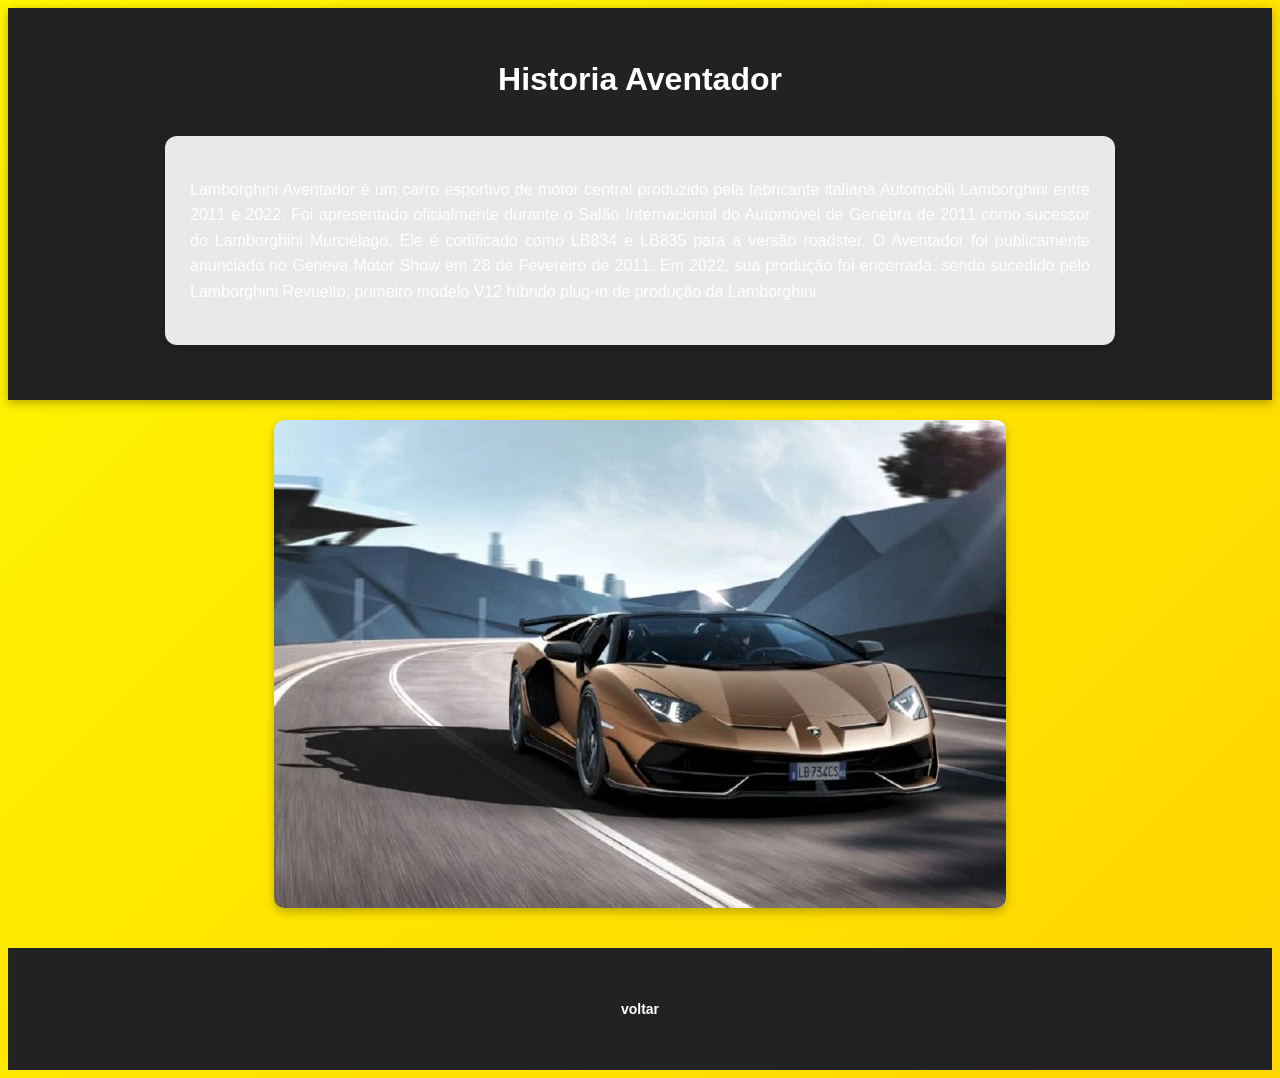
<file: indexhistori.html>
<!DOCTYPE html>
<html lang="pt-br">
<head>
    <meta charset="UTF-8">
    <meta name="viewport" content="width=device-width, initial-scale=1.0">
    <link rel="stylesheet" href="style3historia.css">
    <title>historia</title>
</head>
<body>

  <header>
    <h1>Historia Aventador</h1>

<div class="historiaave">

<p>Lamborghini Aventador é um carro esportivo de motor central produzido pela fabricante italiana Automobili Lamborghini entre 2011 e 2022. 
    Foi apresentado oficialmente durante o Salão Internacional do Automóvel de Genebra de 2011 como sucessor do Lamborghini Murciélago. 
    Ele é codificado como LB834 e LB835 para a versão roadster. O Aventador foi publicamente anunciado no Geneva Motor Show em 28 de Fevereiro de 2011. Em 2022,
    sua produção foi encerrada, sendo sucedido pelo Lamborghini Revuelto, primeiro modelo V12 híbrido plug-in de produção da Lamborghini.</p>


</div>

  </header>
  <img src="./img/lamborghini-aventador-svj-roadster-1-1200-732x488.webp" alt="">


 
  <footer>
    <a href="index.html" class="voltar">voltar</a>


    
  </footer>
    
</body>
</html>
</file>
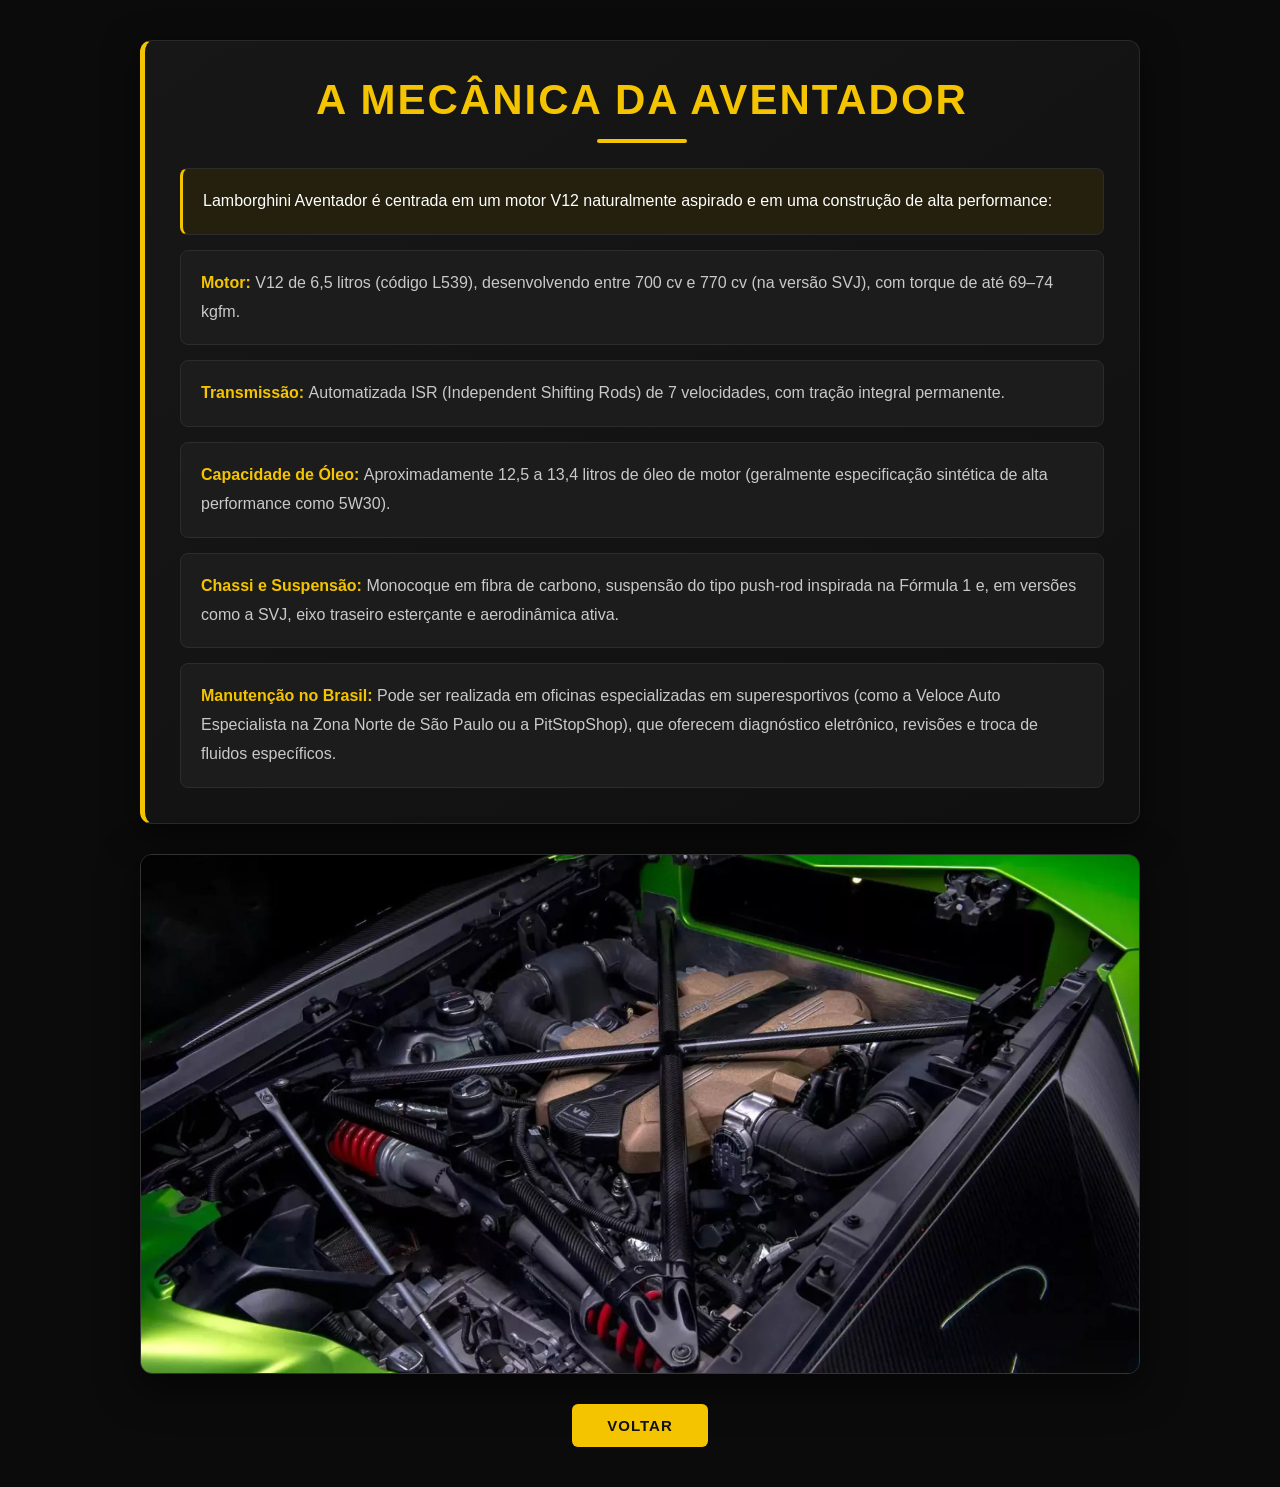
<file: indexmecanica.html>
<!DOCTYPE html>
<html lang="pt-br">
<head>
    <meta charset="UTF-8">
    <meta name="viewport" content="width=device-width, initial-scale=1.0">
    <link rel="stylesheet" href="style4mecanica.css">
    <title>Mecânica</title>
</head>
<body>
     <header>
        <h1>A Mecânica da Aventador</h1>
        
        <div class="mecanicaaven">
        
            <p>Lamborghini Aventador é centrada em um motor V12 naturalmente aspirado e em uma construção de alta performance:</p>
            <p><strong>Motor:</strong> V12 de 6,5 litros (código L539), desenvolvendo entre 700 cv e 770 cv (na versão SVJ),
         com torque de até 69–74 kgfm.</p>
         <p><strong>Transmissão: </strong>Automatizada ISR (Independent Shifting Rods) de 7 velocidades, 
         com tração integral permanente.</p>
         <p><strong>Capacidade de Óleo: </strong> Aproximadamente 12,5 a 13,4 litros de óleo de motor 
            (geralmente especificação sintética de alta performance como 5W30).</p>
            <p><strong>Chassi e Suspensão: </strong> Monocoque em fibra de carbono, suspensão do tipo push-rod inspirada na Fórmula 1 e,
            em versões como a SVJ, eixo traseiro esterçante e aerodinâmica ativa.</p>
            <p><strong>Manutenção no Brasil:</strong> Pode ser realizada em oficinas especializadas em superesportivos 
                (como a Veloce Auto Especialista na Zona Norte de São Paulo ou a PitStopShop), 
                que oferecem diagnóstico eletrônico, revisões e troca de fluidos específicos.</p>



        </div>
       </header>
       <img src="./img/lamborghini-aventador-svj-16.webp" alt="">

       <footer>
        <a href="index.html">voltar</a>
       </footer>

    
</body>
</html>
</file>
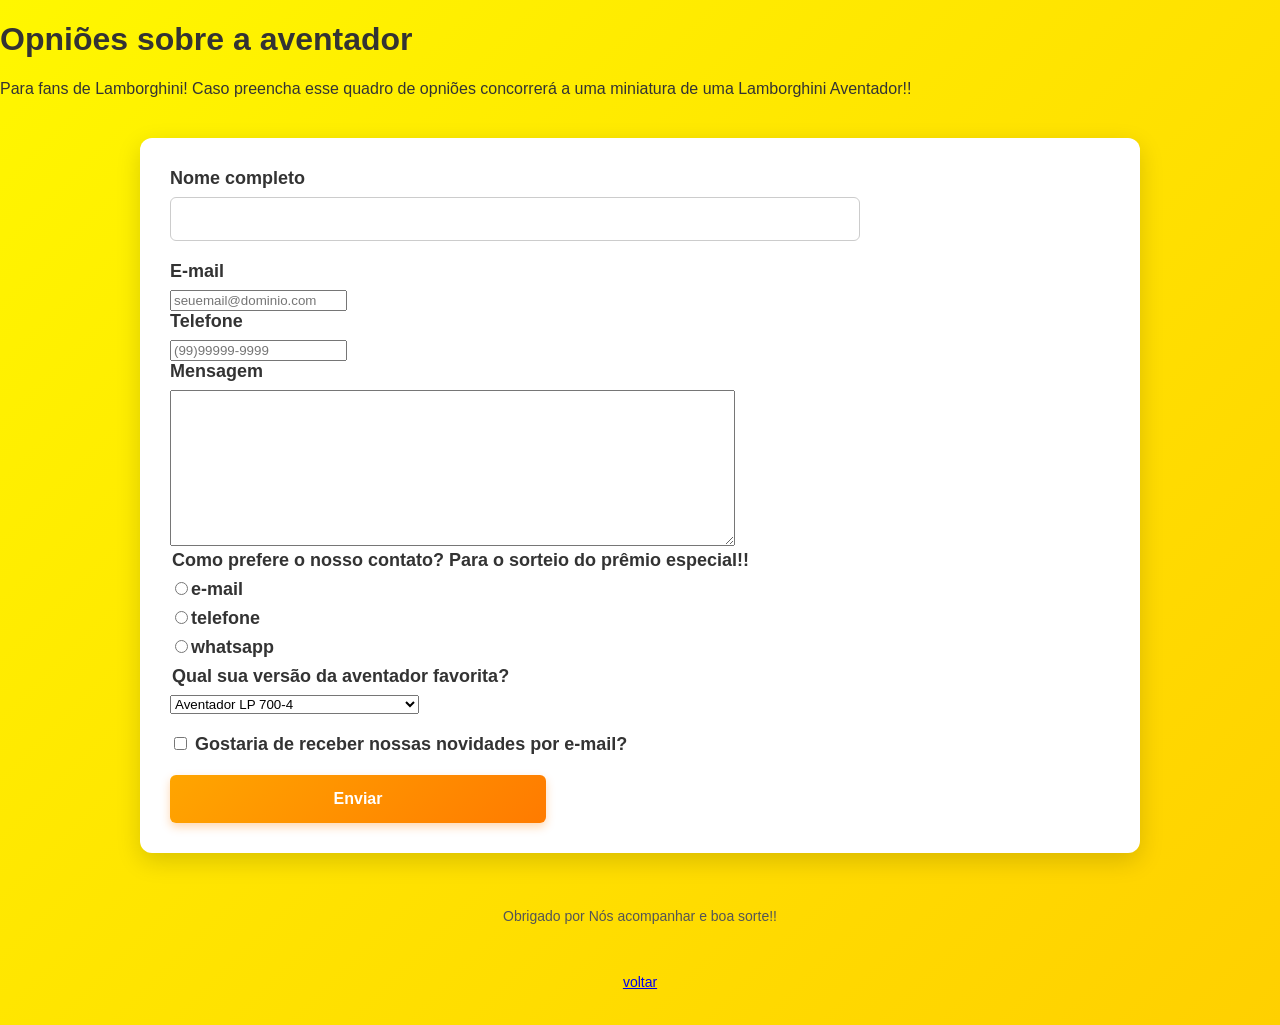
<file: indexopnioes.html>
<!DOCTYPE html>
<html lang="pt-br">
<head>
    <meta charset="UTF-8">
    <meta name="viewport" content="width=device-width, initial-scale=1.0">
    <link rel="stylesheet" href="styleopnioes.css">
    <title>opniões</title>
</head>
<body>

    <header>
        <h1>Opniões sobre a aventador</h1>
    </header>
      
    <p>Para fans de Lamborghini! Caso preencha esse quadro de opniões concorrerá a 
        uma miniatura de uma Lamborghini Aventador!!
    </p>
     
    <main>

        <form action="">
            <label for="nome">Nome completo</label>
            <input type="text" id="nome" class="input-padrao" required>

            <label for="email">E-mail</label>
            <input type="email" id="email" required placeholder="seuemail@dominio.com">

            <label for="telefone">Telefone</label>
            <input type="tel" id="telefone" required placeholder="(99)99999-9999">

            <label for="mensagem">Mensagem</label>
            <textarea name="" id="mensagem" cols="68" rows="10"></textarea>

            
            
            <fieldset>
            <legend>Como prefere o nosso contato? Para o sorteio do prêmio especial!!</legend>
            <label for="radio-email"><input type="radio" name="contato" id="radio-email">e-mail</label>
            
            <label for="radio-telefone"><input type="radio" name="contato" id="radio-telefone">telefone</label>
            
            <label for="radio-whatsapp"><input type="radio" name="contato" id="radio-whatsapp">whatsapp</label>

            </fieldset>

            <fieldset>
            <legend>Qual sua versão da aventador favorita?</legend>
            <select name="" id="">

            <option value="">Aventador LP 700-4</option>
            <option value="">Aventador LP 720-4 50* aniversário</option>
            <option value="">Aventador LP 750-4 SuperVeloce / SV </option>
            <option value="">Aventador S / LP 740-4</option>
            <option value="">Aventador SVJ / LP 770-4 </option>
            <option value="">Aventador LP 780-4 Ultimae</option>


            </select>

            </fieldset>
            

            <label for="checkbox" class="checkbox"><input type="checkbox" name="" id="checkbox">Gostaria de receber nossas novidades por e-mail?</label>
            
            


            <input type="submit" value="Enviar" class="enviar">

        </form>
    </main>

    <footer>Obrigado por Nós acompanhar e boa sorte!!</footer>

    <footer><a href="index.html">voltar</a></footer>



    
</body>
</html>
</file>
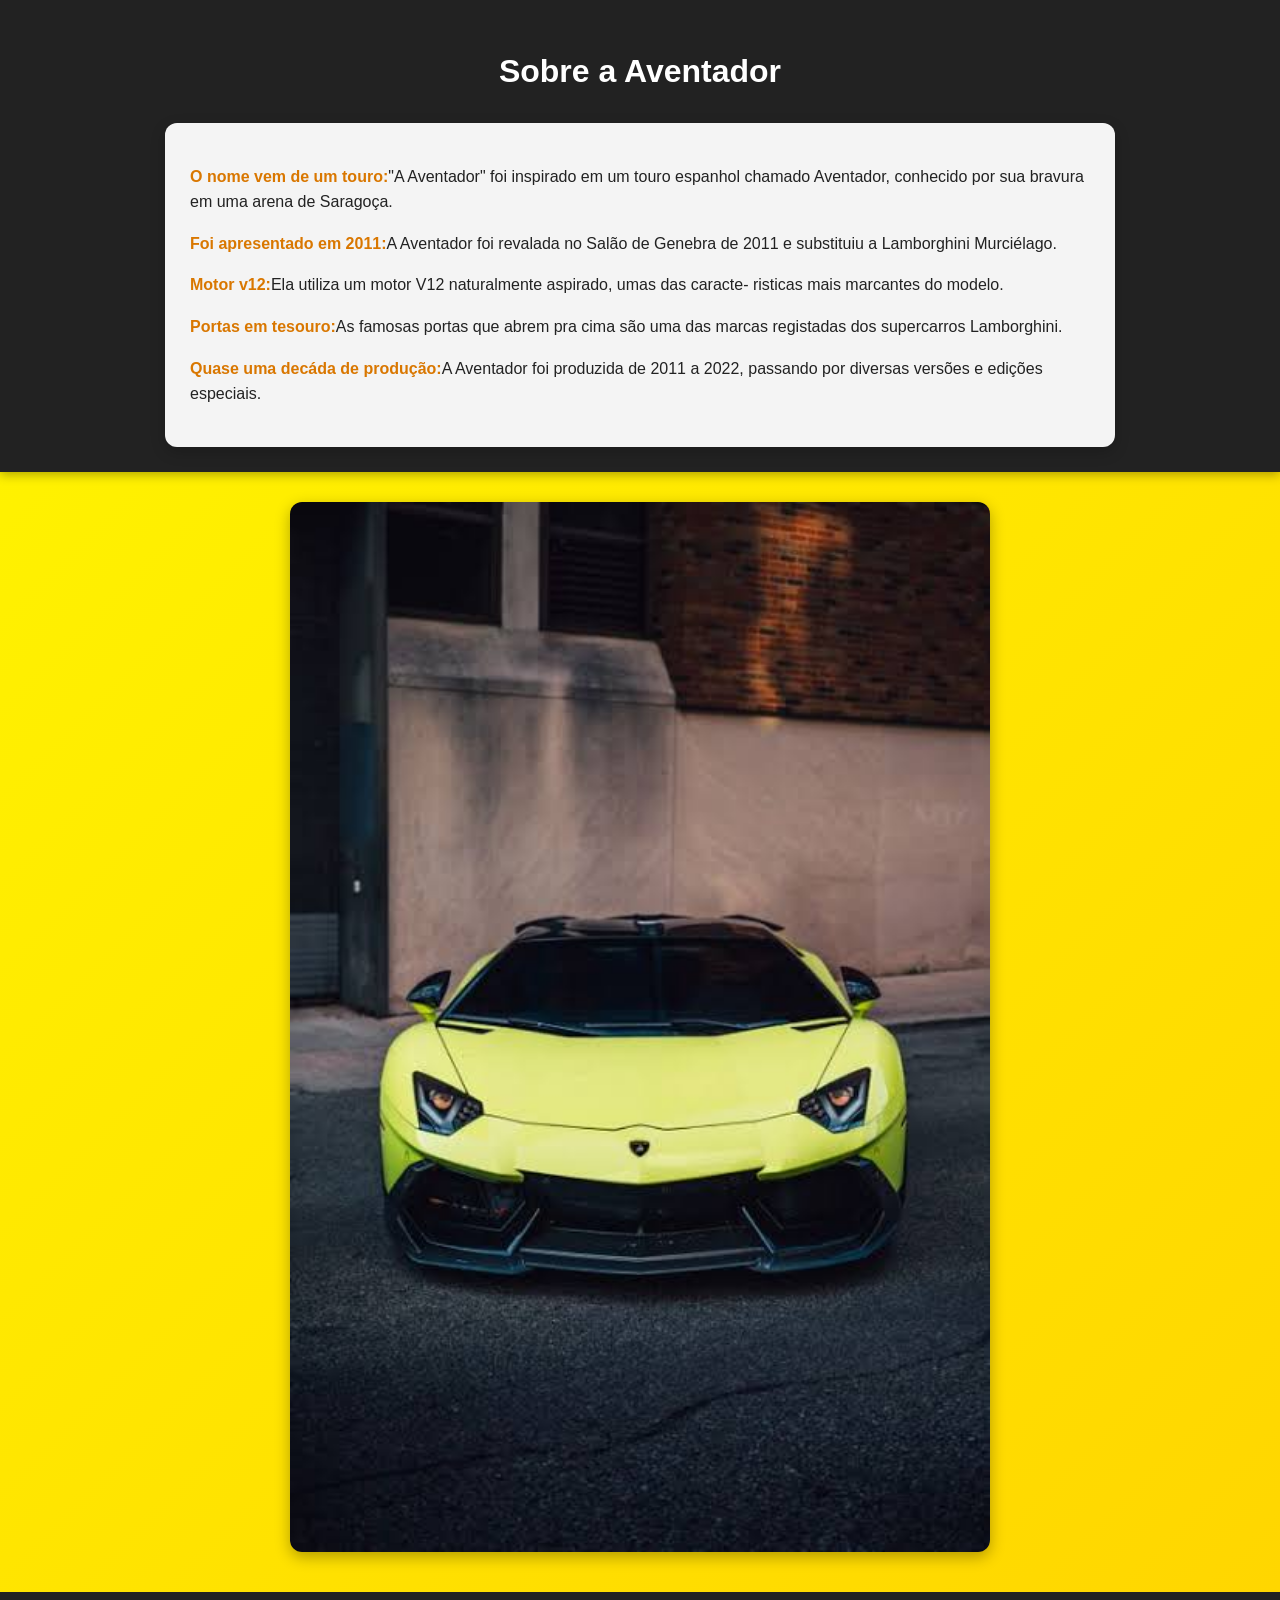
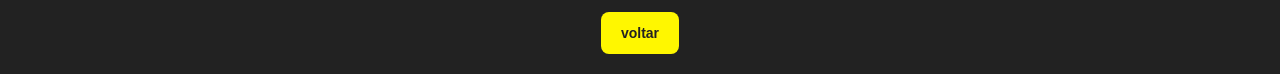
<file: indexsobreaventado.html>
<!DOCTYPE html>
<html lang="pt-br">
<head>
    <meta charset="UTF-8">
    <meta name="viewport" content="width=device-width, initial-scale=1.0">
    <link rel="stylesheet" href="style2sobreaven.css">
    <title>Sobre a aventador</title>
</head>
<body>

    <header>
        <h1>Sobre a Aventador</h1>

        <div class="sobreave">

       <p><strong>O nome vem de um touro:</strong>"A Aventador" foi inspirado em um touro espanhol
        chamado Aventador, conhecido por sua bravura em uma arena de Saragoça.</p>
        <p><strong>Foi apresentado em 2011:</strong>A Aventador foi revalada no Salão de Genebra de 
        2011 e substituiu a Lamborghini Murciélago.</p>
        <p><strong>Motor v12:</strong>Ela utiliza um motor V12 naturalmente aspirado, umas das caracte- 
        risticas mais marcantes do modelo.</p>
        <p><strong>Portas em tesouro:</strong>As famosas portas que abrem pra cima são uma das marcas 
        registadas dos supercarros Lamborghini.</p>
        <p><strong>Quase uma decáda de produção:</strong>A Aventador foi produzida de 2011 a 2022, 
        passando por diversas versões e edições especiais.</p>
        
    
     </div>

    </header>
    <img src="./img/images (1).jpg" alt="">

    <footer>
        <a href="index.html" class="voltar">voltar</a>


    </footer>
    
</body>
</html>
</file>
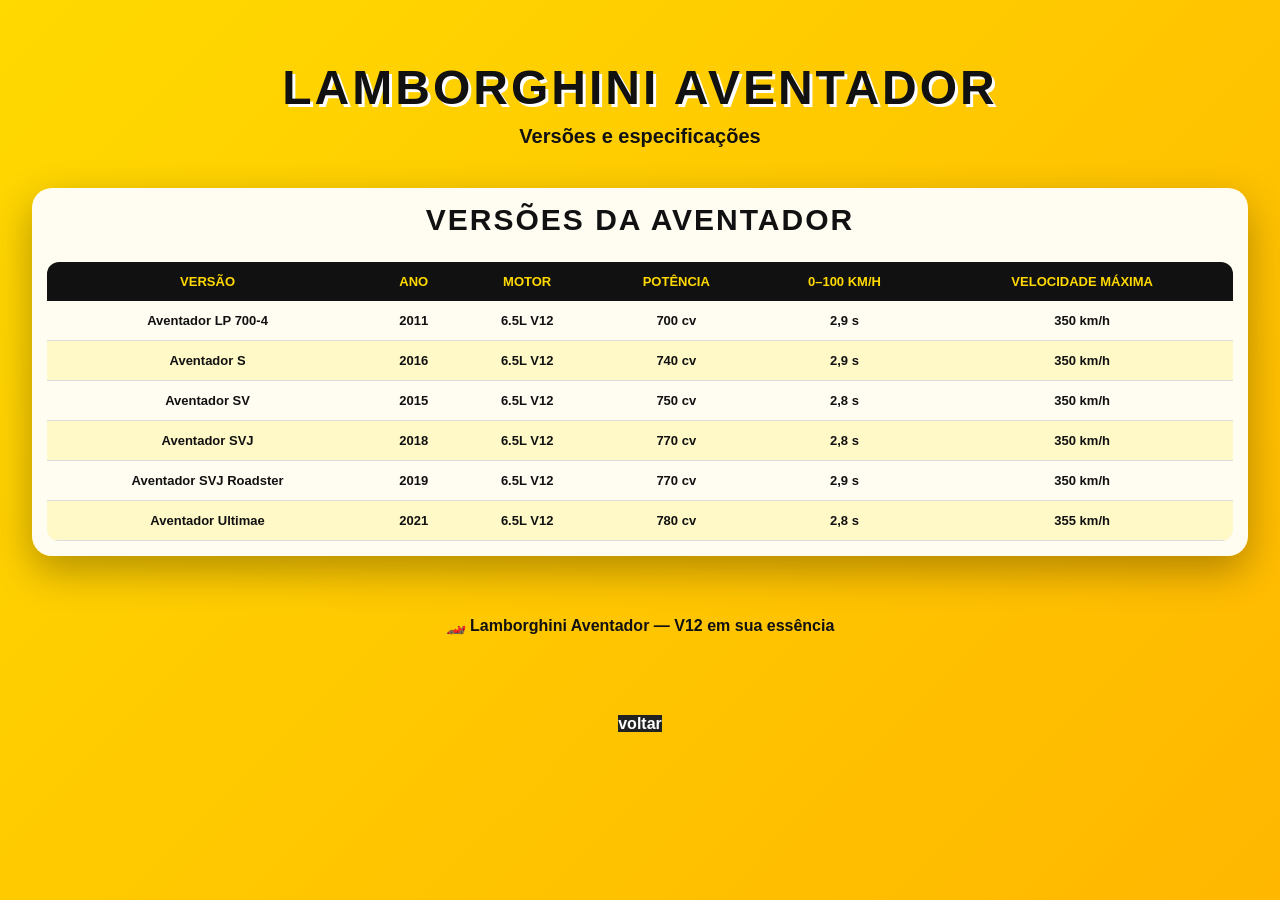
<file: indexversoes.html>
<!DOCTYPE html>
<html lang="pt-br">
<head>
    <meta charset="UTF-8">
    <meta name="viewport" content="width=device-width, initial-scale=1.0">
    <link rel="stylesheet" href="style5versoes.css">
    <title>Tabela versões</title>
</head>
<body>

    <header>
        <h1>Lamborghini Aventador</h1>
        <p>Versões e especificações</p>
    </header>

    <main>
        <section class="tabela-container">
            <h2>Versões da Aventador</h2>

            <table>
                <thead>
                    <tr>
                        <th>Versão</th>
                        <th>Ano</th>
                        <th>Motor</th>
                        <th>Potência</th>
                        <th>0–100 km/h</th>
                        <th>Velocidade Máxima</th>
                    </tr>
                </thead>

                <tbody>
                    <tr>
                        <td>Aventador LP 700-4</td>
                        <td>2011</td>
                        <td>6.5L V12</td>
                        <td>700 cv</td>
                        <td>2,9 s</td>
                        <td>350 km/h</td>
                    </tr>

                    <tr>
                        <td>Aventador S</td>
                        <td>2016</td>
                        <td>6.5L V12</td>
                        <td>740 cv</td>
                        <td>2,9 s</td>
                        <td>350 km/h</td>
                    </tr>

                    <tr>
                        <td>Aventador SV</td>
                        <td>2015</td>
                        <td>6.5L V12</td>
                        <td>750 cv</td>
                        <td>2,8 s</td>
                        <td>350 km/h</td>
                    </tr>

                    <tr>
                        <td>Aventador SVJ</td>
                        <td>2018</td>
                        <td>6.5L V12</td>
                        <td>770 cv</td>
                        <td>2,8 s</td>
                        <td>350 km/h</td>
                    </tr>

                    <tr>
                        <td>Aventador SVJ Roadster</td>
                        <td>2019</td>
                        <td>6.5L V12</td>
                        <td>770 cv</td>
                        <td>2,9 s</td>
                        <td>350 km/h</td>
                    </tr>

                    <tr>
                        <td>Aventador Ultimae</td>
                        <td>2021</td>
                        <td>6.5L V12</td>
                        <td>780 cv</td>
                        <td>2,8 s</td>
                        <td>355 km/h</td>
                    </tr>
                </tbody>
            </table>
        </section>
    </main>

    <footer>
        <p>🏎️ Lamborghini Aventador — V12 em sua essência</p>
    </footer>
    
    
    <footer>
        <a href="index.html">voltar</a>
    </footer>
    
    
    
    
    
    

    
</body>
</html>
</file>
<file: style3historia.css>
body {
    background: linear-gradient(135deg, #fff700, #ffd500);
    color: #222;
    font-family: Arial, Helvetica, sans-serif;
    line-height: 1.6;
    min-height: 100vh;
}


/* CABEÇALHO */

header {
    background-color: #222;
    color: white;
    padding: 25px 20px;
    text-align: center;
    box-shadow: 0 3px 10px rgba(0, 0, 0, 0.3);
}

header h1 {
    font-size: 2rem;
    font-weight: bold;
}


/* HISTÓRIA */

.historiaave {
    max-width: 900px;
    margin: 30px auto;
    padding: 25px;
    background-color: rgba(255, 255, 255, 0.9);
    border-radius: 12px;
    box-shadow: 0 5px 15px rgba(0, 0, 0, 0.2);
    text-align: justify;
}

.historiaave p {
    margin-bottom: 15px;
}


/* IMAGENS */

img {
    display: block;
    max-width: 100%;
    height: auto;
    margin: 20px auto;
    border-radius: 10px;
    box-shadow: 0 4px 10px rgba(0, 0, 0, 0.25);
}


/* BOTÃO VOLTAR */

.voltar {
    display: inline-block;
    background-color: #222;
    color: white;
    padding: 10px 20px;
    margin: 20px;
    text-decoration: none;
    border: none;
    border-radius: 8px;
    font-size: 14px;
    font-weight: bold;
    transition: 0.3s ease;
    cursor: pointer;
}

.voltar:hover {
    background-color: #ff8c00;
    color: #222;
    transform: translateY(-2px);
    box-shadow: 0 4px 8px rgba(0, 0, 0, 0.25);
}


/* RODAPÉ */

footer {
    margin-top: 40px;
    padding: 20px;
    background-color: #222;
    text-align: center;
}

footer a {
    color: white;
    text-decoration: none;
    font-weight: bold;
    transition: 0.3s;
}

footer a:hover {
    color: #ff8c00;
}


/* RESPONSIVIDADE */

@media (max-width: 600px) {
    header h1 {
        font-size: 1.5rem;
    }

    .historiaave {
        margin: 20px 10px;
        padding: 18px;
        text-align: left;
    }

    .voltar {
        font-size: 13px;
        padding: 9px 16px;
    }
</file>
<file: style4mecanica.css>
* {
    margin: 0;
    padding: 0;
    box-sizing: border-box;
}

body {
    font-family: 'Segoe UI', Arial, sans-serif;
    background: #0b0b0b;
    color: #f5f5f5;
    min-height: 100vh;
    padding: 40px 20px;
    display: flex;
    flex-direction: column;
    align-items: center;
}

/* CABEÇALHO E CONTEÚDO */
header {
    width: 100%;
    max-width: 1000px;
    background: linear-gradient(145deg, #171717, #101010);
    border: 1px solid #292929;
    border-left: 5px solid #f5c400;
    border-radius: 12px;
    padding: 35px;
    box-shadow: 0 10px 35px rgba(0, 0, 0, 0.5);
    animation: aparecer 0.8s ease;
}

/* TÍTULO */
h1 {
    color: #f5c400;
    font-size: clamp(28px, 5vw, 42px);
    text-transform: uppercase;
    letter-spacing: 2px;
    margin-bottom: 25px;
    text-align: center;
}

h1::after {
    content: "";
    display: block;
    width: 90px;
    height: 4px;
    background: #f5c400;
    margin: 15px auto 0;
    border-radius: 5px;
}

/* INFORMAÇÕES DA MECÂNICA */
.mecanicaaven {
    display: flex;
    flex-direction: column;
    gap: 15px;
}

.mecanicaaven p {
    color: #c9c9c9;
    font-size: 16px;
    line-height: 1.8;
    background: #1c1c1c;
    padding: 18px 20px;
    border-radius: 8px;
    border: 1px solid #2c2c2c;
    transition: 0.3s ease;
}

.mecanicaaven p:first-child {
    background: #24200d;
    border-left: 3px solid #f5c400;
    color: #fff;
}

.mecanicaaven p:hover {
    transform: translateX(5px);
    border-color: #f5c400;
    background: #242424;
}

.mecanicaaven strong {
    color: #f5c400;
}

/* IMAGEM DA LAMBORGHINI */
body > img {
    display: block;
    width: 100%;
    max-width: 1000px;
    height: auto;
    max-height: 520px;
    object-fit: cover;
    margin-top: 30px;
    border-radius: 12px;
    border: 1px solid #333;
    box-shadow: 0 12px 40px rgba(0, 0, 0, 0.6);
    transition: transform 0.4s ease, box-shadow 0.4s ease;
}

body > img:hover {
    transform: scale(1.015);
    box-shadow: 0 15px 45px rgba(245, 196, 0, 0.15);
}

/* RODAPÉ */
footer {
    width: 100%;
    max-width: 1000px;
    margin-top: 30px;
    text-align: center;
}

footer a {
    display: inline-block;
    text-decoration: none;
    color: #111;
    background: #f5c400;
    padding: 13px 35px;
    border-radius: 6px;
    font-weight: bold;
    font-size: 15px;
    text-transform: uppercase;
    letter-spacing: 1px;
    transition: 0.3s ease;
}

footer a:hover {
    background: #fff;
    color: #000;
    transform: translateY(-3px);
    box-shadow: 0 6px 20px rgba(245, 196, 0, 0.25);
}

/* ANIMAÇÃO */
@keyframes aparecer {
    from {
        opacity: 0;
        transform: translateY(20px);
    }

    to {
        opacity: 1;
        transform: translateY(0);
    }
}

/* RESPONSIVIDADE */
@media (max-width: 600px) {
    body {
        padding: 20px 12px;
    }

    header {
        padding: 22px 16px;
    }

    h1 {
        letter-spacing: 1px;
        margin-bottom: 20px;
    }

    .mecanicaaven p {
        font-size: 14px;
        padding: 14px;
        line-height: 1.7;
    }

    body > img {
        margin-top: 20px;
        border-radius: 8px;
    }

    footer a {
        width: 100%;
        max-width: 250px;
    }
</file>
<file: styleopnioes.css>
body {
    margin: 0;
    padding: 0;
    font-family: Arial, Helvetica, sans-serif;
    background: linear-gradient(135deg, #fff700, #ffd000);
    color: #333;
}

main {
    width: 940px;
    max-width: 90%;
    margin: 40px auto;
    padding: 30px;
    background-color: #fff;
    border-radius: 12px;
    box-shadow: 0 8px 25px rgba(0, 0, 0, 0.15);
}

form label,
form legend {
    display: block;
    font-size: 18px;
    font-weight: 600;
    margin: 0 0 8px;
    color: #333;
}

form fieldset {
    border: none;
    padding: 0;
    margin: 0;
}

.input-padrao {
    display: block;
    width: 70%;
    padding: 12px 15px;
    margin: 0 0 20px;
    border: 1px solid #ccc;
    border-radius: 6px;
    font-size: 16px;
    outline: none;
    transition: 0.3s;
}

.input-padrao:focus {
    border-color: orange;
    box-shadow: 0 0 0 3px rgba(255, 165, 0, 0.2);
}

.checkbox {
    margin: 20px 0;
}

.checkbox input {
    margin-right: 8px;
    cursor: pointer;
}

.enviar {
    width: 40%;
    padding: 15px 0;
    background: linear-gradient(135deg, orange, #ff7b00);
    border: none;
    border-radius: 6px;
    color: white;
    font-size: 16px;
    font-weight: bold;
    cursor: pointer;
    box-shadow: 0 4px 10px rgba(255, 126, 0, 0.3);
    transition: 0.3s ease;
}

.enviar:hover {
    background: linear-gradient(135deg, #ff8c00, darkorange);
    transform: translateY(-2px);
    box-shadow: 0 6px 15px rgba(255, 126, 0, 0.4);
}

.enviar:active {
    transform: translateY(0);
}

footer {
    display: flex;
    justify-content: center;
    align-items: center;
    margin: 20px 0;
    padding: 15px;
    color: #555;
    font-size: 14px;
}

@media screen and (max-width: 768px) {
    main {
        width: 90%;
        padding: 20px;
        margin: 20px auto;
    }

    .input-padrao {
        width: 100%;
    }

    .enviar {
        width: 100%;
    }

   footer a {
        display: block;
        width: 40%;
        margin: 15px auto;
        padding: 12px 20px;
    
        text-align: center;
        text-decoration: none;
    
        background: linear-gradient(135deg, orange, #ff7b00);
        color: white;
    
        font-size: 16px;
        font-weight: bold;
    
        border-radius: 6px;
        box-shadow: 0 4px 10px rgba(255, 126, 0, 0.3);
    
        transition: 0.3s ease;
    }
    
    footer a:hover {
        background: linear-gradient(135deg, #ff8c00, darkorange);
        transform: translateY(-2px);
        box-shadow: 0 6px 15px rgba(255, 126, 0, 0.4);
    }
    
   footer a:active {
        transform: translateY(0);
    }
</file>
<file: style2sobreaven.css>
body {
    background: linear-gradient(135deg, #fff700, #ffd500);
    color: #222;
    font-family: Arial, Helvetica, sans-serif;
    line-height: 1.6;
    min-height: 100vh;
    margin: 0;
}


/* CABEÇALHO */

header {
    background-color: #222;
    color: white;
    padding: 25px 20px;
    text-align: center;
    box-shadow: 0 3px 10px rgba(0, 0, 0, 0.3);
}

header h1 {
    font-size: 2rem;
    margin-bottom: 25px;
}


/* SOBRE A AVE */

.sobreave {
    max-width: 900px;
    margin: 0 auto;
    padding: 25px;
    background-color: rgba(255, 255, 255, 0.95);
    color: #222;
    border-radius: 12px;
    box-shadow: 0 5px 15px rgba(0, 0, 0, 0.2);
    text-align: left;
}

.sobreave p {
    margin-bottom: 15px;
}

.sobreave strong {
    color: #d97700;
}


/* IMAGEM */

img {
    display: block;
    max-width: 90%;
    width: 700px;
    height: auto;
    margin: 30px auto;
    border-radius: 12px;
    box-shadow: 0 5px 15px rgba(0, 0, 0, 0.3);
}


/* RODAPÉ */

footer {
    margin-top: 40px;
    padding: 20px;
    background-color: #222;
    text-align: center;
}


/* BOTÃO VOLTAR */

footer a {
    display: inline-block;
    background-color: #fff700;
    color: #222;
    padding: 10px 20px;
    text-decoration: none;
    border-radius: 8px;
    font-size: 14px;
    font-weight: bold;
    transition: 0.3s;
}

footer a:hover {
    background-color: #ff8c00;
    color: white;
    transform: translateY(-2px);
    box-shadow: 0 4px 8px rgba(0, 0, 0, 0.25);
}


/* CELULAR */

@media (max-width: 600px) {

    header h1 {
        font-size: 1.5rem;
    }

    .sobreave {
        margin: 0 10px;
        padding: 18px;
        text-align: left;
    }

    img {
        max-width: 90%;
    }

    footer a {
        font-size: 13px;
        padding: 9px 16px;
    }
</file>
<file: style5versoes.css>
* {
    margin: 0;
    padding: 0;
    box-sizing: border-box;
}

body {
    font-family: Arial, Helvetica, sans-serif;
    background: linear-gradient(135deg, #ffd900, #ffb700);
    color: #111;
    min-height: 100vh;
}


header {
    text-align: center;
    padding: 60px 20px 40px;
}

header h1 {
    font-size: 48px;
    font-weight: 900;
    text-transform: uppercase;
    letter-spacing: 3px;
    color: #111;
    text-shadow: 3px 3px 0 #fff;
}

header p {
    margin-top: 10px;
    font-size: 20px;
    font-weight: bold;
}


main {
    width: 95%;
    max-width: 1400px;
    margin: auto;
}

.tabela-container {
    background: rgba(255, 255, 255, 0.95);
    border-radius: 20px;
    padding: 30px;
    box-shadow: 0 15px 40px rgba(0, 0, 0, 0.3);
    overflow-x: auto;
}

.tabela-container h2 {
    text-align: center;
    margin-bottom: 25px;
    font-size: 30px;
    text-transform: uppercase;
    letter-spacing: 2px;
}


table {
    width: 100%;
    border-collapse: collapse;
    overflow: hidden;
    border-radius: 12px;
}

thead {
    background: #111;
    color: #ffd900;
}

th {
    padding: 18px 15px;
    font-size: 15px;
    text-transform: uppercase;
}

td {
    padding: 17px 15px;
    text-align: center;
    font-weight: 600;
    border-bottom: 1px solid #ddd;
}

tbody tr:nth-child(even) {
    background-color: #fff8c7;
}

tbody tr:hover {
    background-color: #ffd900;
    color: #000;
    transform: scale(1.01);
    transition: 0.2s ease;
}


td:first-child {
    font-weight: 900;
    color: #111;
}


footer {
    text-align: center;
    padding: 35px 20px;
    font-weight: bold;
    font-size: 16px;
}


@media (max-width: 800px) 

    header h1 {
        font-size: 34px;
    }

    .tabela-container {
        padding: 15px;
    }

    th,
    td {
        padding: 12px 10px;
        font-size: 13px;
    }

   footer{

    margin-top: 40px;
    padding: 20px;
    text-align: center;
   }
   footer a{
    color: white;
    text-decoration: none;
    font-weight: bold;
    transition: 0.3s;
    background-color: #222;
   }

   footer a:hover{

    background-color: #ffb700;
   }
</file>
